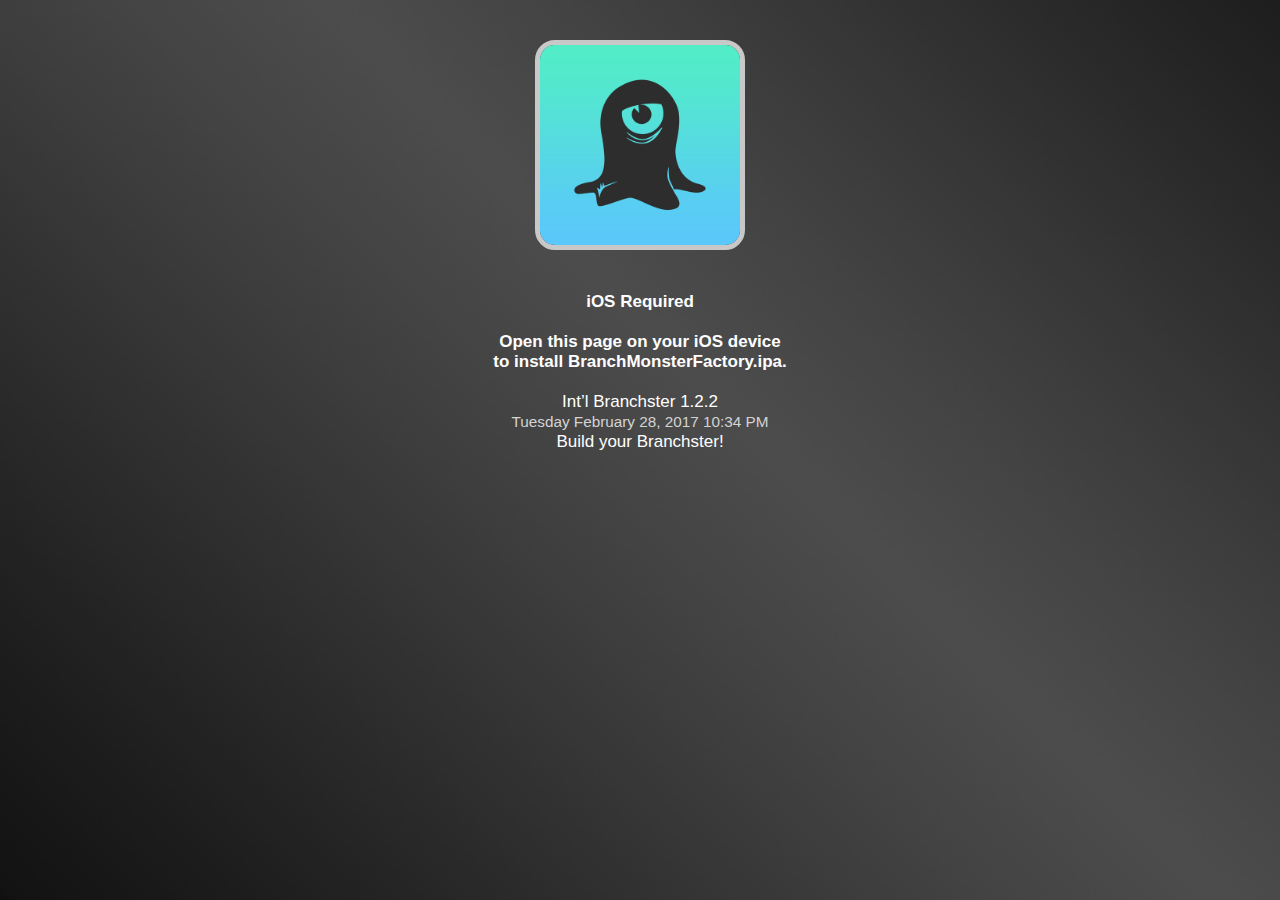
<file: Staging-Branchster/index.html>
<!DOCTYPE html>
<html>
<head>
<meta http-equiv="Content-type" content="text/html; charset=UTF-8">
<meta name="apple-mobile-web-app-capable" content="yes">
<meta name="apple-mobile-web-app-status-bar-style" content="black">
<meta name="viewport" content="width=device-width, minimal-ui">
<link href="./favicon.png"  type="image/png" rel="shortcut icon">
<title>/Users/esmith/Documents/Development/BranchMetrics/Branch-Example-Deep-Linking-Branchster-iOS/Staging-Branchster/BranchMonsterFactory.ipa : iOS Download</title>
<script  type="text/javascript">
var downloadLink = 'itms-services://?action=download-manifest&url=https://shimmering.blue/ios/branchster/BranchMonsterFactory.plist';
var appName = 'BranchMonsterFactory.ipa';
var versionString = 'Int’l Branchster&nbsp;1.2.2<br><span style="font-size:0.9em;">Tuesday February 28, 2017 10:34 PM</span><br>Build your Branchster!';
</script>
<link rel="stylesheet" type="text/css" href="style.css">
<script type="text/javascript" src="download.js"></script>
</head>

<body>
<br><br>
<img id="logo" src="iTunesArtwork.png" alt="iTunesArtwork" onmouseup='startDownload();'>
<br><br>
<div id='message-box' onmouseup='startDownload();' ontouchend='startDownload();'>
<b>
Loading...
</b>
<br><br>
TestApp&nbsp;0.1.1<br>
Tuesday March 13, 2015  8:04 PM<br>
Branchster
</div>
</body>
</html>
</file>
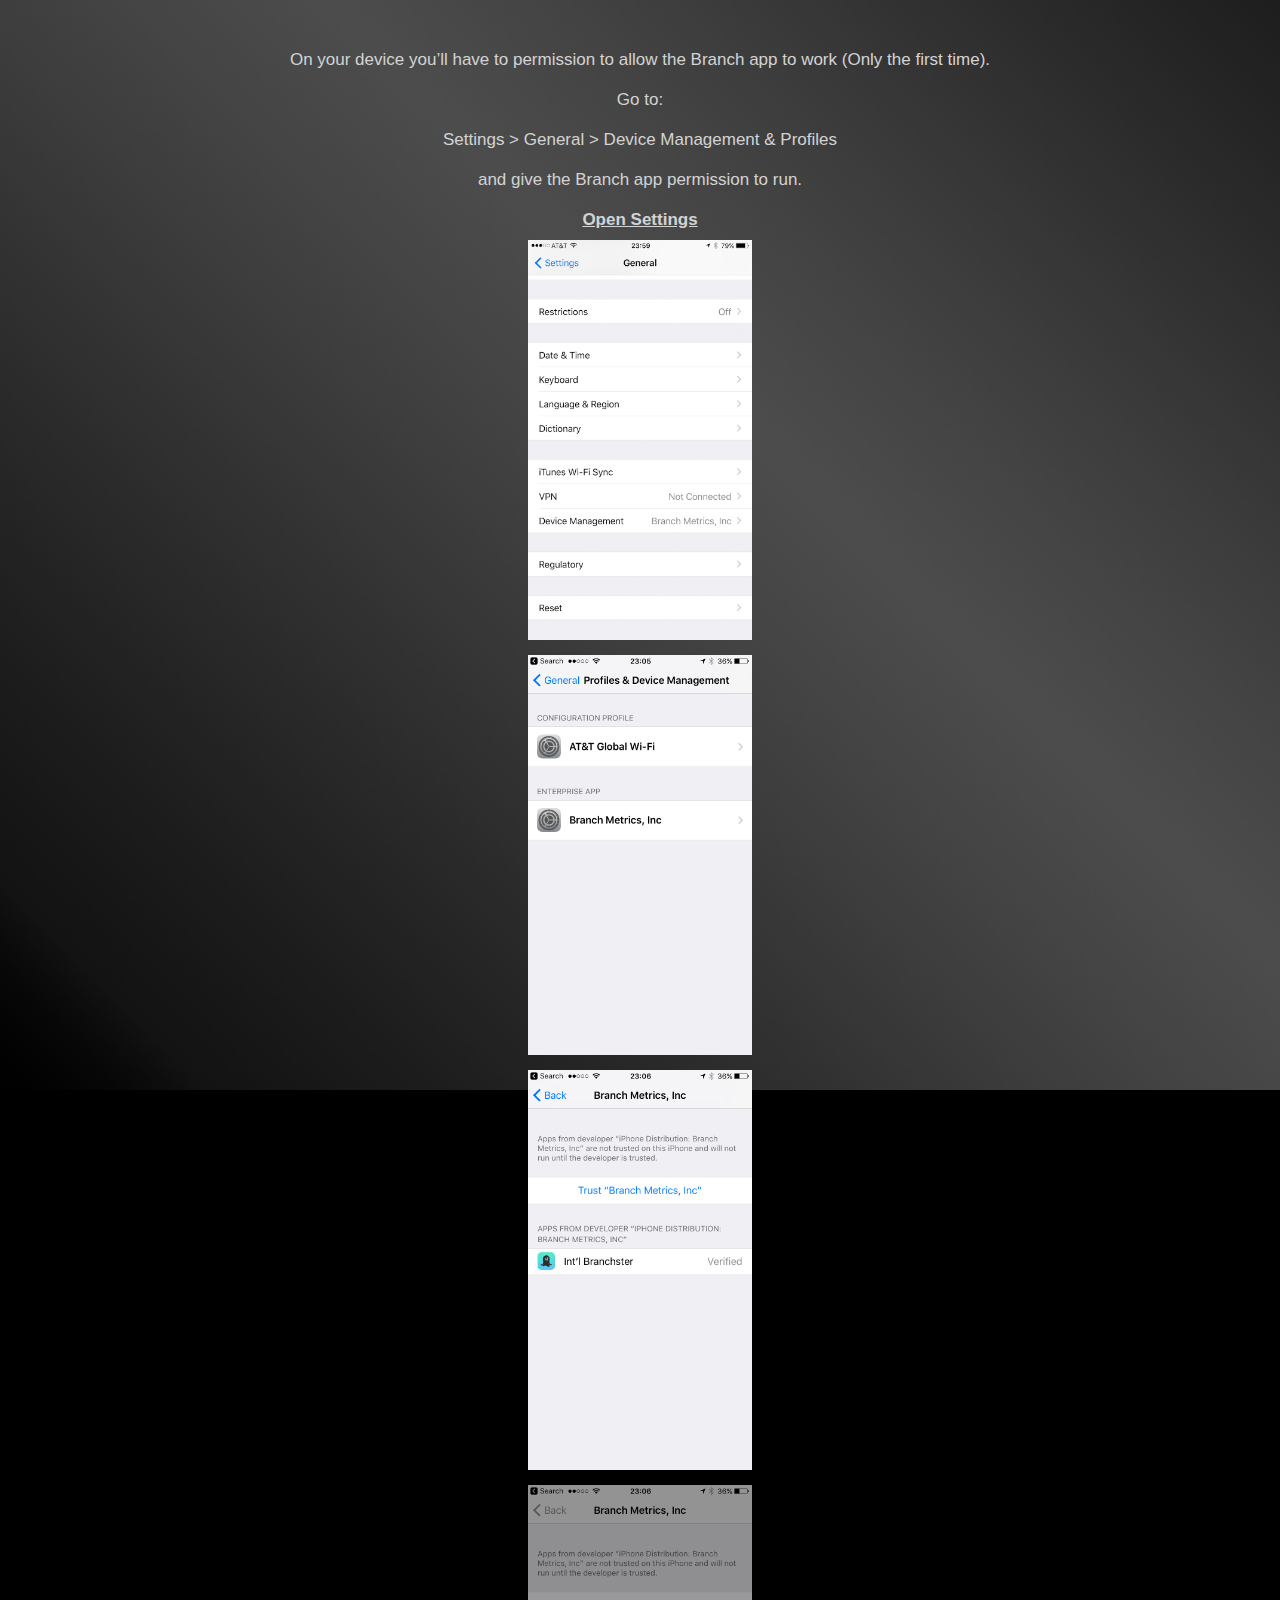
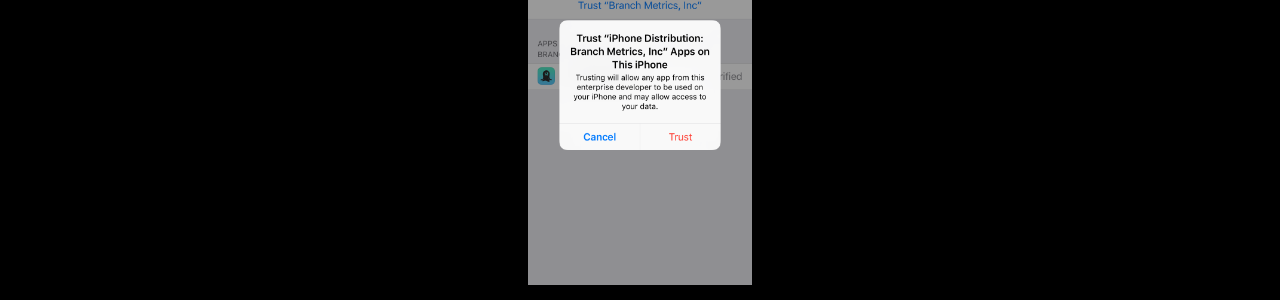
<file: Staging-Branchster/permission.html>
<!DOCTYPE html>
<html>
<head>
<meta http-equiv="Content-type" content="text/html; charset=UTF-8">
<meta name="apple-mobile-web-app-capable" content="yes">
<meta name="apple-mobile-web-app-status-bar-style" content="black">
<meta name="viewport" content="width=device-width, minimal-ui">
<link href="./favicon.png"  type="image/png" rel="shortcut icon">
<title>Int’l Branchster : Permissions</title>
<link rel="stylesheet" type="text/css" href="style.css">
<!--
<script type="text/javascript" src="download.js"></script>
-->
</head>

<body>
<br><br>
<div class="permissions">
On your device you’ll have to permission to allow the Branch app to work (Only the first time).<br>
Go to:<br>
Settings > General > Device Management &amp; Profiles<br>
and give the Branch app permission to run.<br>
<a href="prefs:root=General">Open Settings</a><br>
<img src="permission-0.png" alt="Permissions">
<br>
<img src="permission-1.png" alt="Permissions">
<br>
<img src="permission-2.png" alt="Permissions">
<br>
<img src="permission-3.png" alt="Permissions">
<br>
</div>
</body>
</html>
</file>
<file: Staging-Branchster/style.css>
* {
    font-size: 17px;
    color: lightGray;
    background-color: transparent;
    font-family: "Avenir", "Futura", "Lucida Grande", Verdana, Tahoma, Arial, sans-serif;
}
html {
    background: url("Gradient.png") no-repeat center center fixed;
    -webkit-background-size: cover;
    -moz-background-size: cover;
    -o-background-size: cover;
    background-size: cover;
    background-color: black;
}
body {
    margin: 0 auto;
    width: 100%;
    height: 100%;
    text-align: center;
    min-height: 568px;
}
a {
    font-size: 1.0em;
    font-weight: bolder;
}
#logo {
    width: 200px;
    border-radius: 20px;
    border: 5px solid rgb(200, 200, 200);
}
#message-box {
    color: white;
    width: 300px;
    position: relative;
    padding: 1em 1em 1.5em 1em;
    margin-left: auto;
    margin-right: auto;
}
.permissions {
    text-align: center;
    line-height: 40px;
}
div.permissions img {
    height: 400px;
}
b {
    color: inherit;
}
input {
    margin-bottom: 1em;
    font-size: 1.2em;
    border: 1px solid;
    border-radius: 5px;
    background-color: rgba(0,0,0,0.2);
}
#profile-image {
    width: 290px
}
.error {
    color: red;
    margin-bottom: 0em;
}
</file>
